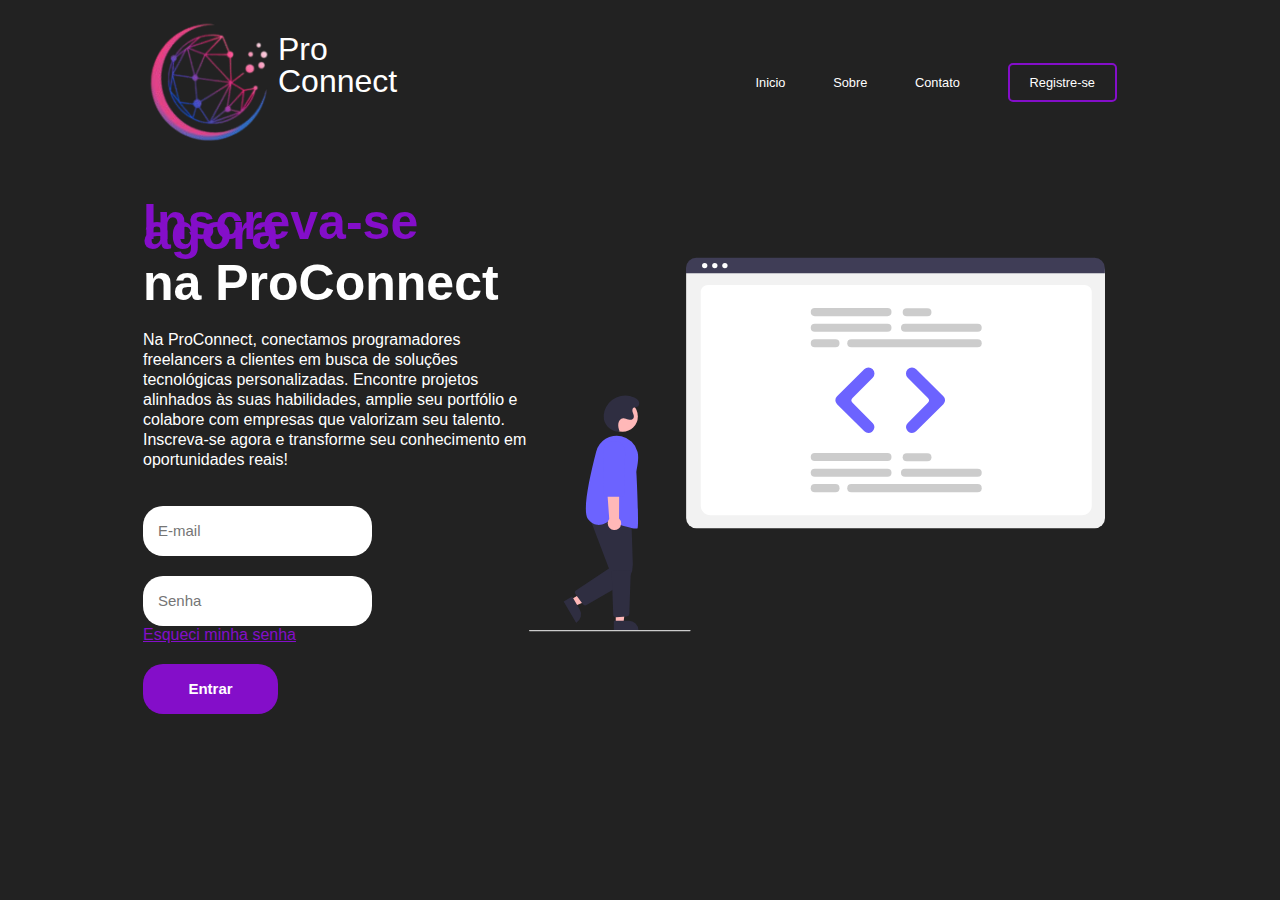
<file: index.html>
<!DOCTYPE html>
<html lang="pt-br">

<head>
    <meta charset="UTF-8">
    <meta name="viewport" content="width=device-width, initial-scale=1.0">
    <link rel="stylesheet" href="css/style.css">
    <link rel="stylesheet" href="css/cadastro.css">
    <link rel="shortcut icon" href="img/icoProConnect.png" type="image/x-icon">
    <script src="js/script.js" defer></script>
    <title>ProConnect</title>
</head>

<body>
    <header>
        <div id="titulo">
            <img src="img/icoProConnect.png" alt="">
            <div class="titulo">
                <h1>Pro</h1>
                <h1>Connect</h1>
            </div>
        </div>

        <ul class="links">
            <li><a href="../Navegacao/Nav.html">Inicio</a></li>
            <li><a href="../Sobre nós/sobre.html">Sobre</a></li>
            <li><a href="../Sobre nós/sobre.html">Contato</a></li>
            <li><input type="checkbox" id="menuAberto">
                <label for="menuAberto" class="abrirMenu">Registre-se</label>
                <div class="desfocado">
                    <div class="cadastrarSe">
                        <div class="cadastrar">
                            <h1>Cadastrar-se</h1>
                            <br>
                            <div class="infos">
                                <form action="" id="formRegistro">
                                    <div class="nome">
                                        <label for="text" class="nomeUs">Nome de Usuário:</label>
                                        <input type="text" id="nome" required>
                                    </div><br>
                                    <div class="email">
                                        <label for="email">E-Mail:</label>
                                        <input type="text" id="email" required>
                                    </div><br>
                                    <div class="senha">
                                        <label for="senha" id="lSenha">Senha:</label>
                                        <input type="password" id="senha" onkeyup="valida()">
                                    </div><br>
                                    <div class="cSenha">
                                        <label for="cSenha">Confirme sua Senha:</label>
                                        <input type="password" id="cSenha" required>
                                    </div>
                                    <div id="mErro"></div>
                                    <div class="acessar" >
                                        <button type="submit" onkeyup="alerta()">Acessar</button>
                                    </div>
                                    <label for="menuAberto" class="fecharMenu"><img src="img/X.png" alt=""></label>
                                </form>
                            </div>
                        </div>
                    </div>
        </ul>
    </header>

    <main>
        <aside id="inicio">
            <h2><span>Inscreva-se agora</span></h2>
            <h2>na ProConnect</h2>
            <p>Na ProConnect, conectamos programadores freelancers a clientes em busca de soluções tecnológicas
                personalizadas. Encontre projetos alinhados às suas habilidades, amplie seu portfólio e colabore com
                empresas que valorizam seu talento. Inscreva-se agora e transforme seu conhecimento em oportunidades
                reais!</p>
            <form id="formLogin">
                <div class="login">
                    <input type="email" name="email" id="emailLogin" placeholder="E-mail" required>
                    <input type="password" name="senha" id="senhaLogin" placeholder="Senha" required>
                </div>
                <div class="senha">
                    <a href="Senha/senha.html">Esqueci minha senha</a>
                </div>
                <input type="submit" name="enviar" id="enviar" value="Entrar" required>
            </form>
        </aside>

        <aside id="imagem">
            <img src="img/img inicio.svg" alt="">
        </aside>
    </main>
    
</body>

</html>
</file>
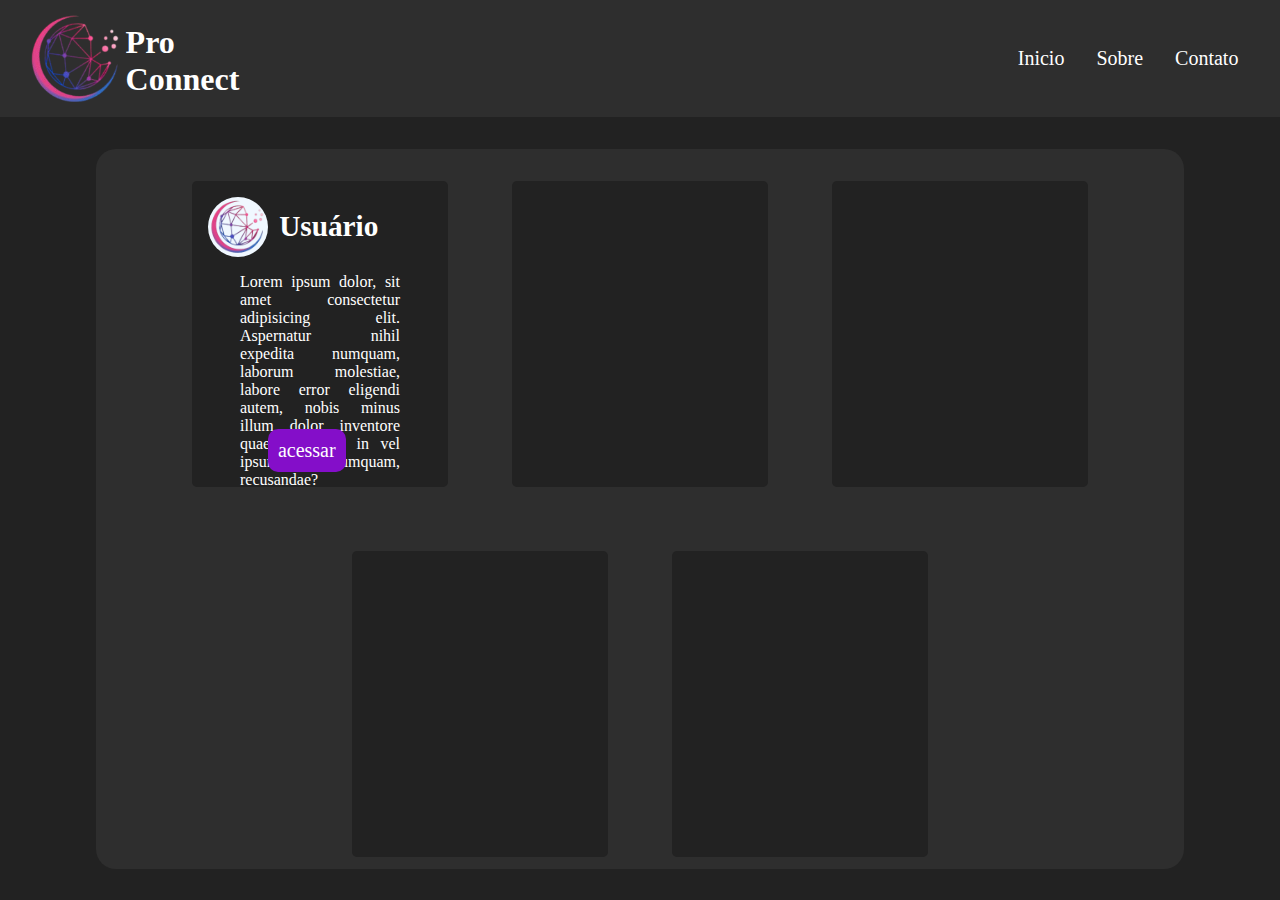
<file: inicio.html>
<!DOCTYPE html>
<html lang="pt-br">
<head>
    <meta charset="UTF-8">
    <meta name="viewport" content="width=device-width, initial-scale=1.0">
    <link rel="stylesheet" href="css/inicio.css">
    <link rel="shortcut icon" href="img/icoProConnect.png">
    <title>Início</title>
</head>

<body>
    <header>
        <div class="cabecalho">
            <img src="img/icoProConnect.png" alt="">
            <div class="titulo">
                <h1>Pro</h1>
                <h1>Connect</h1>
            </div>
        </div>
        
        <div class="links">
            <ul>
                <li><a href="">Inicio</a></li>
                <li><a href="">Sobre</a></li>
                <li><a href="">Contato</a></li>
            </ul>
        </div>
    </header>

    <div class="geral">
        <section id="cartoes">
            <div class="cardsBack">
                <div class="usuario">
                    <img src="img/icoProConnect.png" alt="">
                    <h3>Usuário</h3>
                </div>

                <div class="pedido">
                    <p>Lorem ipsum dolor, sit amet consectetur adipisicing elit. Aspernatur nihil expedita numquam, laborum molestiae, labore error eligendi autem, nobis minus illum dolor inventore quaerat eveniet in vel ipsum. Numquam, recusandae?</p>
                </div>

                <a href="">acessar</a>
            </div>

            <div class="cardsBack">
                
            </div>
            <div class="cardsBack">
                
            </div>
            <div class="cardsBack">
                
            </div>
            <div class="cardsBack">
                
            </div>    
        </section>
    </div>
</body>
</html>
</file>
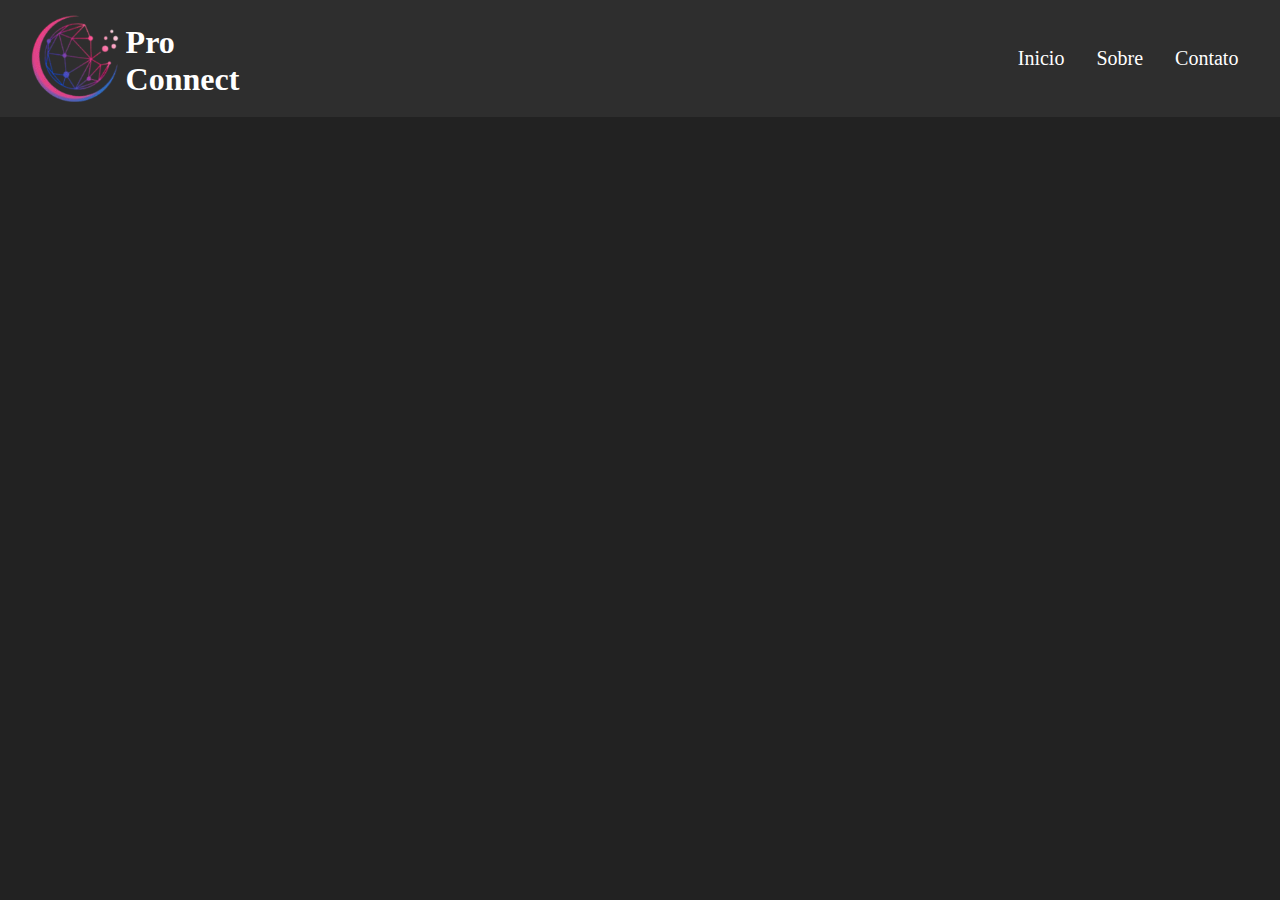
<file: contato/contato.html>
<!DOCTYPE html>
<html lang="pt-br">
<head>
    <meta charset="UTF-8">
    <meta name="viewport" content="width=device-width, initial-scale=1.0">
    <link rel="stylesheet" href="../css/contato.css">
    <script src="../js/contato.js"></script>
    <link rel="stylesheet" href="https://cdn.jsdelivr.net/npm/bootstrap-icons@1.11.3/font/bootstrap-icons.min.css">
    <link rel="shortcut icon" href="img/icoProConnect.png" type="image/x-icon">
    <title>Contatos</title>
</head>

<body>
    <header>
        <div class="cabecalho">
            <img src="../img/icoProConnect.png" alt="">
            <div class="titulo">
                <h1>Pro</h1>
                <h1>Connect</h1>
            </div>
        </div>
        
        <div class="links">
            <ul>
                <li><a href="../Navegacao/Nav.html">Inicio</a></li>
                <li><a href="../Sobre nós/sobre.html">Sobre</a></li>
                <li><a href="../Sobre nós/sobre.html">Contato</a></li>
            </ul>
        </div>
    </header>

    <section id="card">
       
    </section>
</body>
</html>
</file>
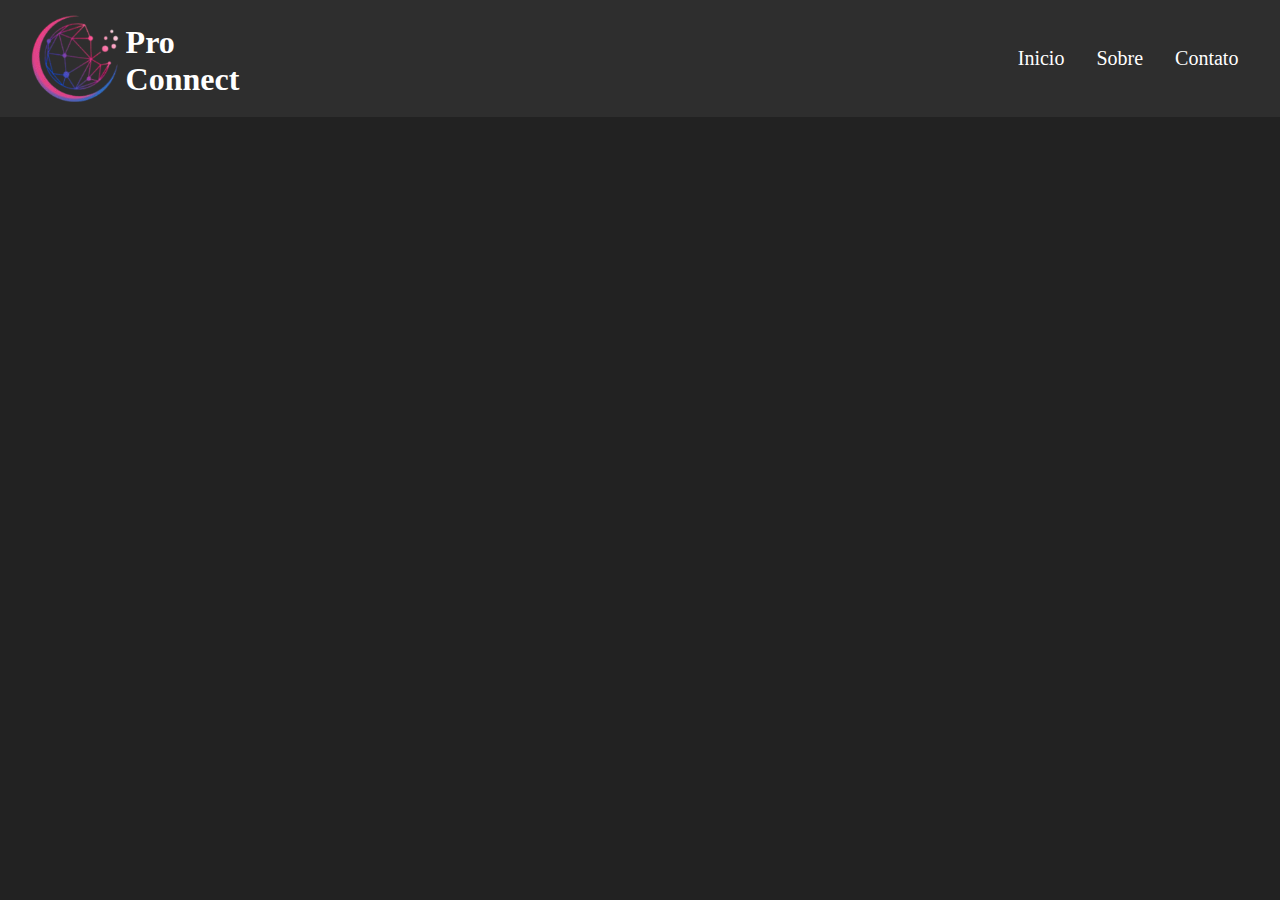
<file: contato/contato3.html>
<!DOCTYPE html>
<html lang="pt-br">
<head>
    <meta charset="UTF-8">
    <meta name="viewport" content="width=device-width, initial-scale=1.0">
    <link rel="stylesheet" href="../css/contato.css">
    <script src="../js/contato.js"></script>
    <link rel="stylesheet" href="https://cdn.jsdelivr.net/npm/bootstrap-icons@1.11.3/font/bootstrap-icons.min.css">
    <title>Contatos</title>
</head>

<body>
    <header>
        <div class="cabecalho">
            <img src="../img/icoProConnect.png" alt="">
            <div class="titulo">
                <h1>Pro</h1>
                <h1>Connect</h1>
            </div>
        </div>
        
        <div class="links">
            <ul>
                <li><a href="../Navegacao/Nav.html">Inicio</a></li>
                <li><a href="../Sobre nós/sobre.html">Sobre</a></li>
                <li><a href="../Sobre nós/sobre.html">Contato</a></li>
            </ul>
        </div>
    </header>

    
</body>
</html>
</file>
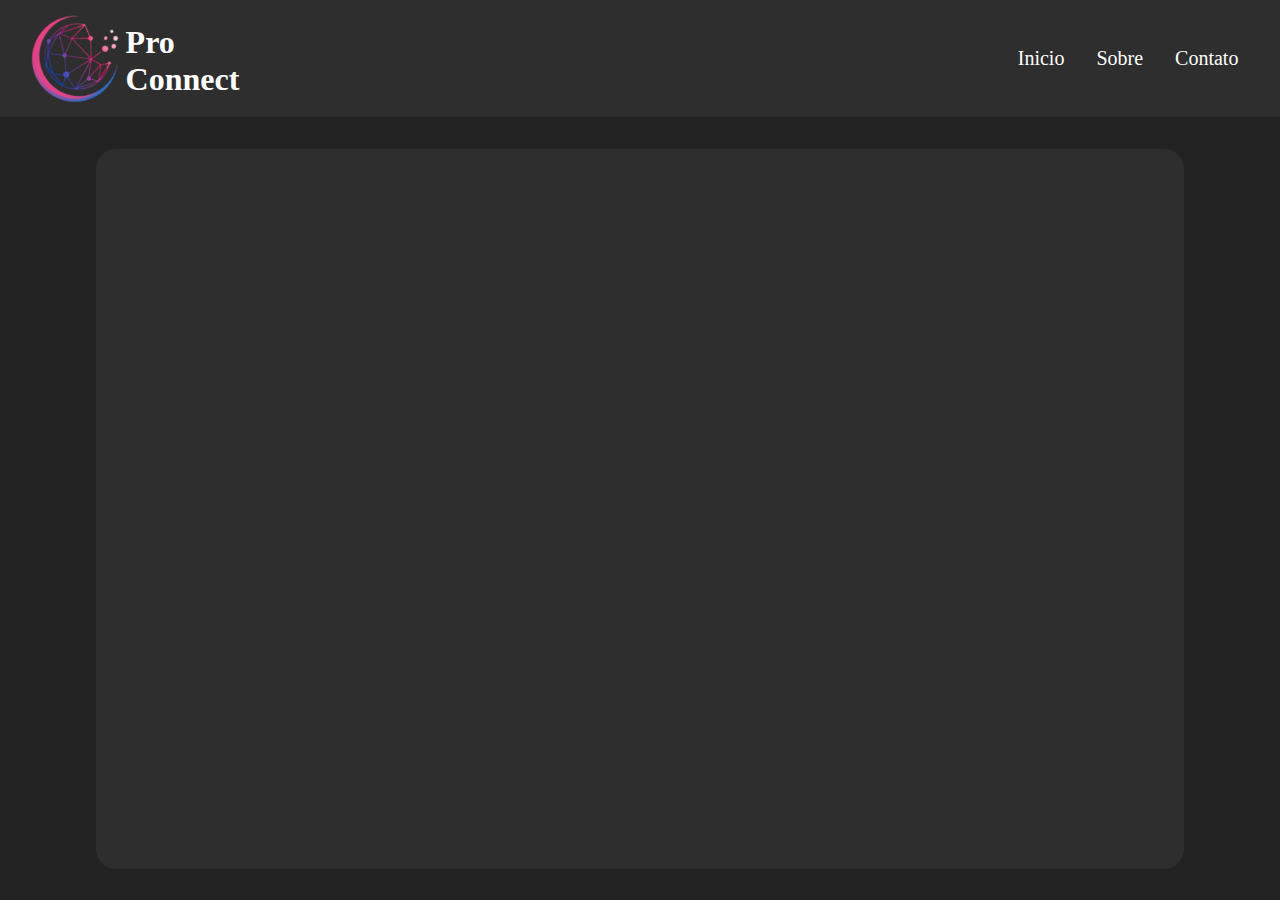
<file: Navegacao/Nav.html>
<!DOCTYPE html>
<html lang="pt-br">

<head>
    <meta charset="UTF-8">
    <meta name="viewport" content="width=device-width, initial-scale=1.0">
    <link rel="stylesheet" href="/css/cards.css">
    <link rel="shortcut icon" href="../img/icoProConnect.png">
    <link rel="stylesheet" href="https://cdn.jsdelivr.net/npm/bootstrap-icons@1.11.3/font/bootstrap-icons.min.css">
    <link rel="shortcut icon" href="img/icoProConnect.png" type="image/x-icon">
    <script defer src="../js/cards.js"></script>
    <title>Início</title>
</head>

<body>
    <header>
        <div class="cabecalho">
            <img src="../img/icoProConnect.png" alt="">
            <div class="titulo">
                <h1>Pro</h1>
                <h1>Connect</h1>
            </div>
        </div>

        <div class="links">
            <ul>
                <li><a href="../Navegacao/Nav.html">Inicio</a></li>
                <li><a href="../Sobre nós/sobre.html">Sobre</a></li>
                <li><a href="../Sobre nós/sobre.html">Contato</a></li>
            </ul>
        </div>
    </header>

    <div class="geral">
        <section id="cartoes">
            
        </section>
    </div>
</body>

</html>
</file>
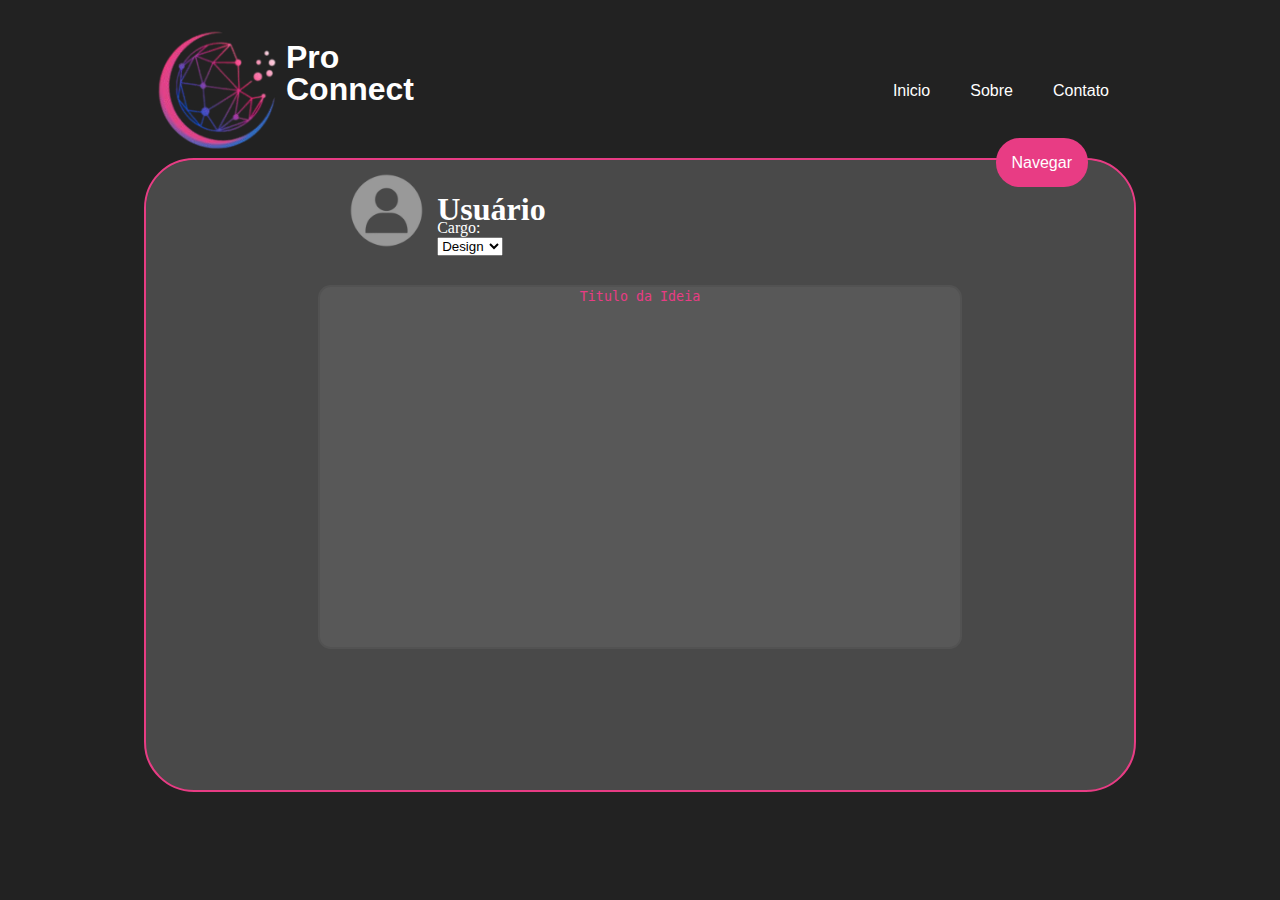
<file: Perfil/usuario.html>
<!DOCTYPE html>
<html lang="pt-br">

<head>
    <meta charset="UTF-8">
    <meta name="viewport" content="width=device-width, initial-scale=1.0">
    <link rel="stylesheet" href="../css/usuario.css">
    <link rel="shortcut icon" href="../img/icoProConnect.png" type="image/x-icon">
    <link rel="stylesheet" href="https://cdn.jsdelivr.net/npm/bootstrap-icons@1.11.3/font/bootstrap-icons.min.css">
    <title>Usuário</title>
</head>

<body>
    <header>
        <div id="titulo">
            <img src="../img/icoProConnect.png" alt="">
            <div class="titulo">
                <h1>Pro</h1>
                <h1>Connect</h1>
            </div>
        </div>

        <ul class="links">
            <li><a href="../Navegacao/Nav.html">Inicio</a></li>
            <li><a href="../Sobre nós/sobre.html">Sobre</a></li>
            <li><a href="|">Contato</a></li>
        </ul>
    </header>

    <main>
        <section class="user">
            <div class="headerUser">
                <div class="infoUser">
                    <div class="fotouser">
                        <img src="../img/user1.png.png" alt="">
                    </div>
                    <div class="chack">
                        <div class="titulodep">
                            <h1>Usuário</h1>
                        </div>
                        <label for="">Cargo:</label>
                        <select name="cargo">
                            <option value="">Design</option>
                            <option value="">Front-end</option>
                            <option value="">Back-end</option>
                            <option value="">Full-stack</option>
                        </select>
                    </div>
                </div>
            </div>
            <div class="navegar">
                <a class="navegarButton" href="../Navegacao/Nav.html">Navegar</a>
            </div>
            <div class="infoPerfil">
                <textarea class="tituloIdeia" placeholder="Titulo da Ideia"></textarea>
                <textarea class="text" placeholder="Digite aqui..."> </textarea>
            </div>
        </section>
    </main>
</body>

</html>
</file>
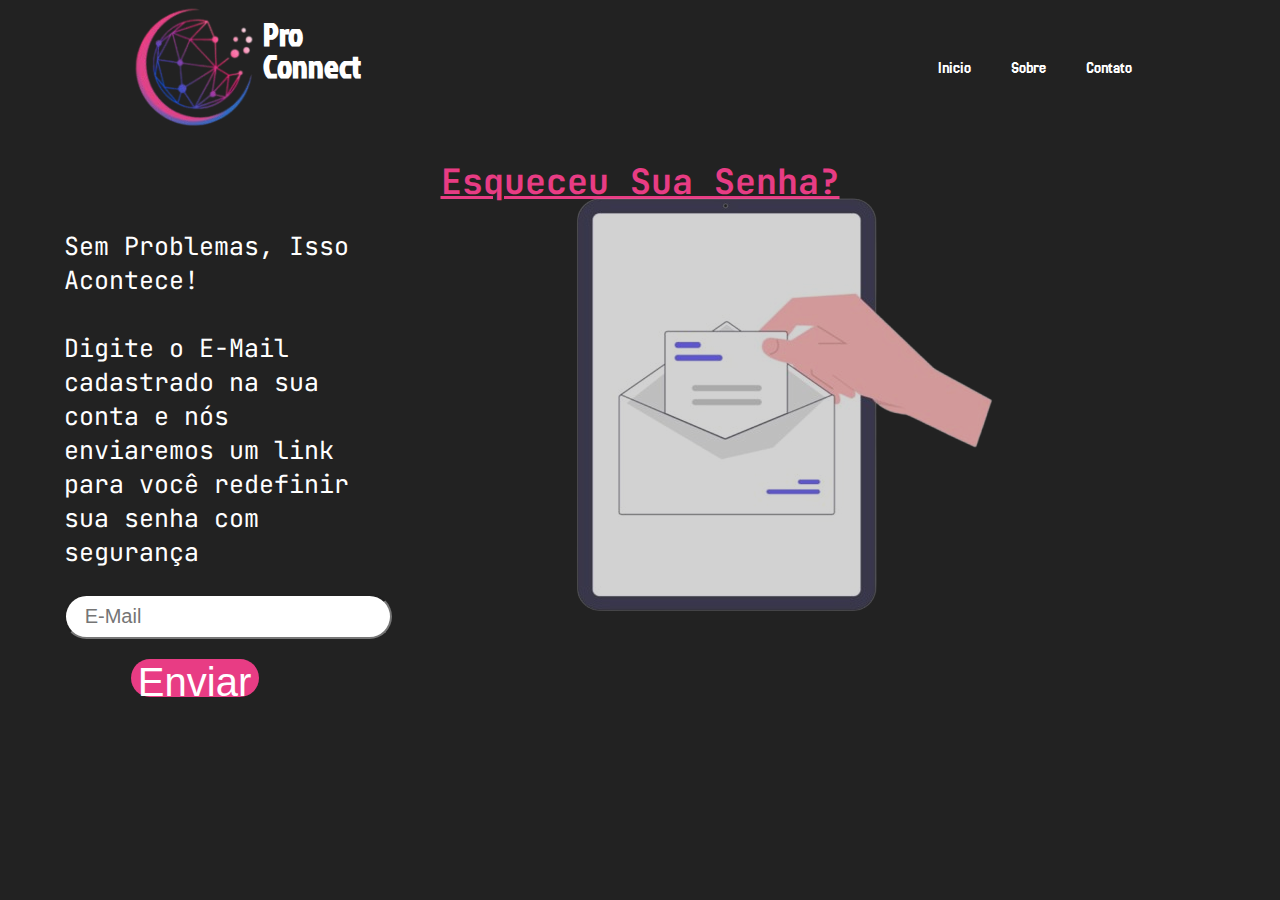
<file: Senha/Senha.html>
<!DOCTYPE html>
<html lang="pt-br">

<head>
    <meta charset="UTF-8">
    <meta name="viewport" content="width=device-width, initial-scale=1.0">
    <link rel="stylesheet" href="../css/senha.css">
    <link rel="shortcut icon" href="../img/icoProConnect.png" type="image/x-icon">
    <link rel="stylesheet" href="https://cdn.jsdelivr.net/npm/bootstrap-icons@1.11.3/font/bootstrap-icons.min.css">
    <title>Esqueceu Sua Senha?</title>
</head>

<body>
    <header>
        <div id="titulo">
            <img src="../img/icoProConnect.png" alt="">
            <div class="titulo">
                <h1>Pro</h1>
                <h1>Connect</h1>
            </div>
        </div>

        <ul class="links">
            <li><a href="../Navegacao/Nav.html">Inicio</a></li>
            <li><a href="../Sobre nós/sobre.html">Sobre</a></li>
            <li><a href="../Sobre nós/sobre.html">Contato</a></li>
        </ul>
    </header>
    <div class="senhas">
        <h1 class="eSenha">Esqueceu Sua Senha?</h1>

        <span class="desc">Sem Problemas, Isso Acontece! <br><br> Digite o E-Mail cadastrado na sua conta e nós
            enviaremos
            um link para você redefinir sua senha com segurança</span>
        <div class="email">
            <input type="email" name="" id="email" placeholder="   E-Mail">
            <br>
            <button class="botao">Enviar</button>
        </div>
        <img class="imgg" src="../img/Control-V-removebg-preview.png" alt="">
    </div>
</body>

</html>
</file>
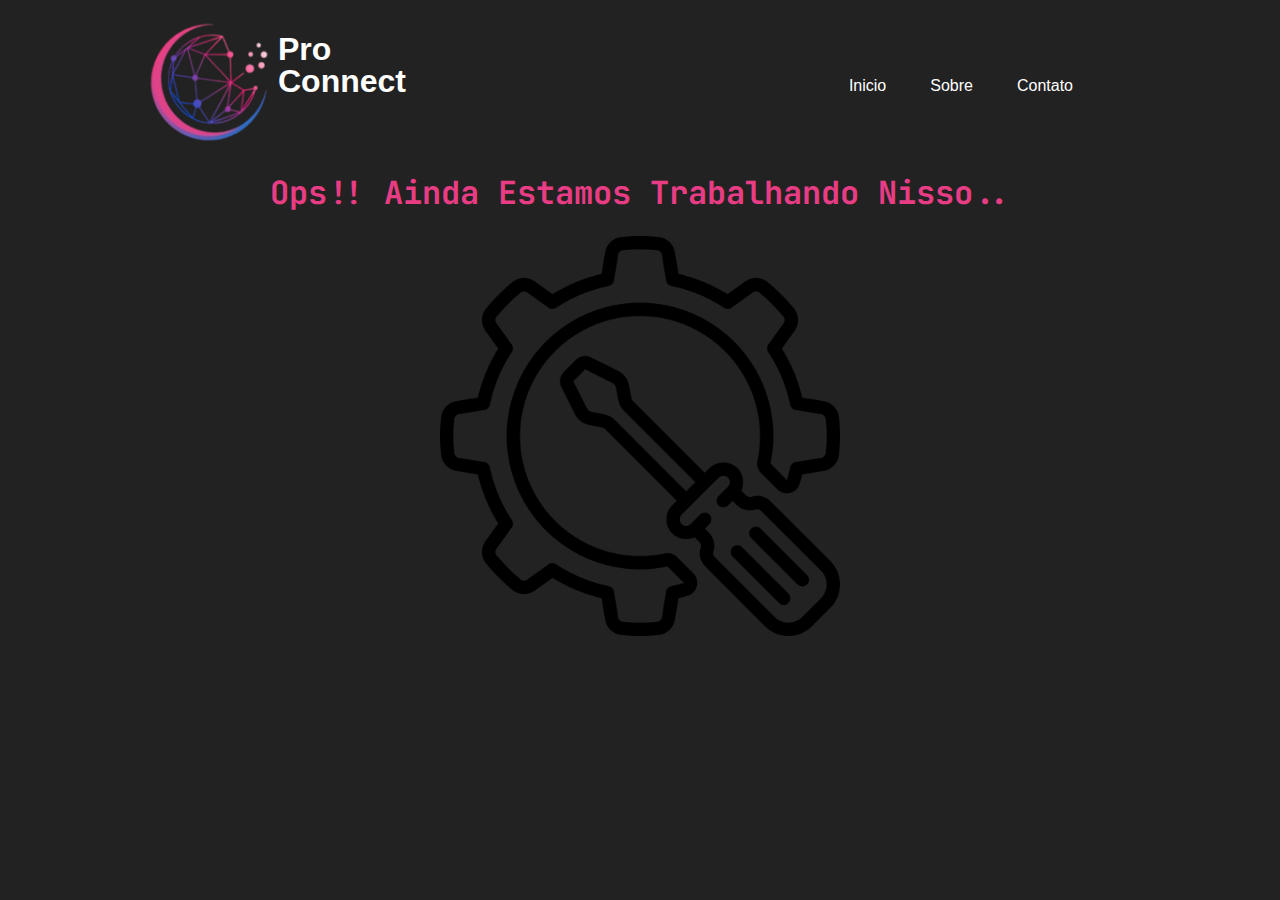
<file: Sobre nós/sobre.html>
<!DOCTYPE html>
<html lang="pt-br">
<head>
    <meta charset="UTF-8">
    <meta name="viewport" content="width=device-width, initial-scale=1.0">
    <link rel="stylesheet" href="../css/aindaEstamos.css">
    <link rel="shortcut icon" href="../img/icoProConnect.png" type="image/x-icon">
    <title>Ainda Estamos Trabalhando Nisso...</title>
</head>
<body>
    <header>
        <div id="titulo">
            <img src="../img/icoProConnect.png" alt="">
            <div class="titulo">
                <h1>Pro</h1>
                <h1>Connect</h1>
            </div>
        </div>

        <ul class="links">
            <li><a href="../Navegacao/Nav.html">Inicio</a></li>
            <li><a href="">Sobre</a></li>
            <li><a href="">Contato</a></li>
            <li>
                <div class="icones">
                    <i class="bi bi-bell"></i>
                    <i class="bi bi-github"></i>
                    <i class="bi bi-person-circle"></i>
                </div>
            </li>
        </ul>
    </header>
<div class="ops">
    <h1>Ops!! Ainda Estamos Trabalhando Nisso..</h1>

    <img src="../img/aindaEstamos.png" alt="">
</div>
</body>
</html>
</file>
<file: css/style.css>
body{
    background-color: rgb(34, 34, 34);
    color: white;
    margin: 0 auto;
    padding: 15px;
}

header{
    display: flex;
    flex-direction: row;
    justify-content: space-between;
    align-items: center;
}

header ul {
    margin-right: 10vw;
}

#titulo{
    margin-left: 10vw;
    display: flex;
    line-height: 10px;
}

#titulo h1{
    font-family: "Jockey One", sans-serif;
    display: flex;
}

#titulo img{
    height: 15vh;
}

.titulo {
    margin-top: 0.5rem;
}

li{
    display: inline-block;
    margin: 20px;
}

a{
    font-family: "Jersey 25", sans-serif;
    color: white;
    text-decoration: none;
}

a:hover{
    color: rgb(132, 14, 201);
    transition: 0.3s all;
}

#inscrevase{
    border: 2px solid rgb(132, 14, 201);
    padding: 10px;
    border-radius: 15px;
}

#inscrevase:hover{
    background-color: rgb(132, 14, 201);
    color: white;
}

h1{
    font-weight: 200;
}

main{
    display: flex;
    flex-direction: row;
    margin-top: 25px;
    justify-content: space-between;
}

h2{
    font-size: 50px;
    font-family: "Jockey One", sans-serif; 
    line-height: 10px;
}

span{
    color: rgb(132, 14, 201);
}

p{
    line-height: 20px;
    max-width: 500px;
}

form{
    display: flex;
    flex-direction: column;
    width: 70%;
}

form [type="submit"]{
    height: 50px;
    width: 50%;
    background-color: rgb(132, 14, 201);
    color: white;
    font-weight: bold;
    transition: background-color 0.2s;
}

form [type="submit"]:hover{
    cursor: pointer;
    background-color: rgb(87, 9, 133);
}

form a {
    margin-top: 0.3rem;
    text-decoration: underline;
    color: rgb(132, 14, 201);
}

input{
    margin-top: 20px;
    height: 20px;
    padding: 15px;
    border-radius: 20px;
    border: none;
    font-size: 15px;
}

#imagem img{
    width: 45vw;
    height: 100%;
    margin-right: 10rem;
}

#inicio{
    margin-left: 10vw;
}

#inicio p {
    font-family: "Jockey One", sans-serif;  
}

.links {
    font-family: "JetBrains Mono", monospace;
    font-size: 1vw;
}
</file>
<file: css/cadastro.css>
.abrirMenu {
    font-family: "Jersey 25", sans-serif;
    padding: 10px 20px;
    color: white;
    border: 2px solid #840EC9;
    cursor: pointer;
    border-radius: 5px;
}

.cadastrar h1 {
    font-family: "JetBrains Mono", monospace;
    color: #e83c84c3;
    text-decoration: underline;
}

.desfocado {
    position: fixed;
    top: 0;
    left: 0;
    width: 100%;
    height: 100%;
    background: rgba(0, 0, 0, 0.5);
    backdrop-filter: blur(5px);
    display: none;
    justify-content: center;
    align-items: center;
}

.cadastrarSe {
    background: #222222;
    width: 500px;
    padding: 0px;
    border: 3px solid #e83c84c3;
    border-radius: 86px 32px 86px 86px;
    box-shadow: 0 0 10px rgba(0, 0, 0, 0.3);
    text-align: center;
    position: relative;
}

.fecharMenu {
    color: #e83c84c3;
    cursor: pointer;
    height: 25rem;
    position: absolute;
    top: -0.2rem;
    left: 26.6rem;
}

.fecharMenu img {
    width: 24px;
    height: 24px;
    border: 2px solid #e83c84c3;
    border-radius: 6px 35px 7px 26px;
    padding: 1.5rem;
}

#menuAberto {
    display: none;
}

#menuAberto:checked ~ .desfocado {
    display: flex;
}

.infos {
    display: flex;
    flex-direction: column;
    align-items: center;
}

.infos label {
    display: flex;
    font-family: "JetBrains Mono", monospace;
    color: white;
    font-size: 1.2rem;
    text-align: left;
    width: 100%;
}

.infos input {
    width: 90%;
    max-width: 400px;
    height: 20px;
    background-color: #D9D9D9;
    border-radius: 12px;
    border: 1px solid #E83C84;
}

input:focus {
    outline: none;
}

.acessar {
    justify-content: center;
    align-items: center;
padding: 20px;
}

.acessar button {
    color: white;
    border: 2px solid #e83c84c3;
    font-size: 20px;
    font-family: "JetBrains Mono", monospace;
    background-color: #e83c84cb;
    height: 50px;
    width: 80%;
    border-radius: 12px;
}

.acessar button:hover {
    cursor: pointer;
    transition: 0.2s;
    background-color: #e83c8490;
}

#mErro {
    background-color: rgb(34, 34, 34);
    border: solid, 2px, #e83ca9b6;
    position: absolute;
    border-radius: 10px;
    bottom: 7vw;
    right: 2vw;
}
</file>
<file: css/inicio.css>
* {
    margin: 0;
    padding: 0;
    box-sizing: border-box;
}

body {
    background-color: rgb(34, 34, 34);
    width: 100vw;
    height: 100vh;
}

header {
    display: flex;
    align-items: center;
    height: 13vh;
    width: 100vw;
    background-color: #2E2E2E;
    justify-content: space-between;
}


header img {
    height: 100px;
    width: 100px;
}

.cabecalho {
    display: flex;
    margin-left: 2vw;
    align-items: center;
    cursor: pointer;
    
}

.titulo {
    display: flex;
    flex-direction: column;
    margin-top: 0.5vh;
    color: white;
}

.links ul{
    display: flex;
    margin-right: 2vw;
    list-style: none;
}

.links ul li a{
    text-decoration: none;
    padding: 1rem;
    font-size: 17px;
    color: white;
    font-size: 20px;
    transition: color 0.2s;
}

.links ul li a:hover {
    color: rgb(132, 14, 201);
}

.geral{
    height: 87vh;
    display: flex;
    justify-content: center;
    align-items: center;
}

#cartoes {
    width: 85vw;
    height: 80vh;
    display: flex;
    background-color: #2E2E2E;
    border-radius: 20px;
    flex-wrap: wrap;
    justify-content: center;
}

.cardsBack {
    width: 20vw;
    height: 34vh;
    background-color: #222222;
    margin: 2rem;
    position: relative;
    border-radius: 5px;
}

.usuario {
    display: flex;
    margin: 1rem;
    align-items: center;
    font-size: 25px;
    color: white;
}

.usuario img {
    height: 60px;
    background-color: aliceblue;
    border-radius: 50%;
    margin-right: 0.7rem;
}

.pedido {
    text-align: justify;
    padding: 0 3rem;
    color: white;
}

.geral a {
    text-decoration: none;
    list-style: none;
    position: absolute;
    bottom: 15px;
    right: 40%;
    font-size: 20px;
    color: white;
    background-color: rgb(132, 14, 201);
    padding: 10px;
    border-radius: 10px;
}
</file>
<file: css/contato.css>
* {
    margin: 0;
    padding: 0;
    box-sizing: border-box;
}

body {
    height: 100vh;
    width: 100vw;
    background-color: rgb(34, 34, 34);
    display: flex;
    align-items: center;
    justify-content: center;
    flex-direction: column;
}

header {
    display: flex;
    align-items: center;
    height: 13vh;
    width: 100vw;
    background-color: #2E2E2E;
    justify-content: space-between;
    position: fixed;
    top: 0;
}

header img {
    height: 100px;
    width: 100px;
}

.cabecalho {
    display: flex;
    margin-left: 2vw;
    align-items: center;
    cursor: pointer;
    
}

.titulo {
    display: flex;
    flex-direction: column;
    margin-top: 0.5vh;
    color: white;
}

.links ul{
    display: flex;
    margin-right: 2vw;
    list-style: none;
}

.links ul li a{
    text-decoration: none;
    padding: 1rem;
    font-size: 17px;
    color: white;
    font-size: 20px;
    transition: color 0.2s;
}

.links ul li a:hover {
    color: rgb(132, 14, 201);
}

.icones {
    display: flex;
    width: 100%;
    height: auto;
    gap: 20px;
    font-size: 40px;
}

.icones i:hover {
    cursor: pointer;
}

#card {
    display: flex;
    align-items: center;
    justify-content: center;
    flex-direction: column;
}

.card {
    background-color: #2E2E2E;
    width: 80%;
    height: 70%;
    margin-top: 6rem;
    border-radius: 20px;
    display: flex;
    align-items: center;
    justify-content: center;
    flex-direction: column;
    position: absolute;
}

.card h1 {
    color: white;
    margin-top: 0.5rem;
    position: absolute;
    top: 0;
    font-size: 3rem;
}

.card i {
    color: white;
    font-size: 50px;
}

.card p {
   color: white;
   font-size: 2rem;
   margin-left: 1rem;
   margin-bottom: 0.6rem;
}

.email {
   display: flex;
    align-items: center;
}
</file>
<file: css/cards.css>
* {
    margin: 0;
    padding: 0;
    box-sizing: border-box;
}

body {
    background-color: rgb(34, 34, 34);
    width: 100vw;
    height: 100vh;
}

header {
    display: flex;
    align-items: center;
    height: 13vh;
    width: 100vw;
    background-color: #2E2E2E;
    justify-content: space-between;
}


header img {
    height: 100px;
    width: 100px;
}

.cabecalho {
    display: flex;
    margin-left: 2vw;
    align-items: center;
    cursor: pointer;
    
}

.titulo {
    display: flex;
    flex-direction: column;
    margin-top: 0.5vh;
    color: white;
}

.links ul{
    display: flex;
    margin-right: 2vw;
    list-style: none;
}

.links ul li a{
    text-decoration: none;
    padding: 1rem;
    font-size: 17px;
    color: white;
    font-size: 20px;
    transition: color 0.2s;
}

.links ul li a:hover {
    color: rgb(132, 14, 201);
}

.icones {
    display: flex;
    width: 100%;
    height: auto;
    gap: 20px;
    font-size: 40px;
}

.icones i:hover {
    cursor: pointer;
}

.geral{
    height: 87vh;
    display: flex;
    justify-content: center;
    align-items: center;
}

#cartoes {
    width: 85vw;
    height: 80vh;
    display: flex;
    background-color: #2E2E2E;
    border-radius: 20px;
    flex-wrap: wrap;
    justify-content: center;
}

.cardsBack {
    width: 20vw;
    height: 40vh;
    background-color: #222222;
    margin: 2rem;
    position: relative;
    border-radius: 5px;
}

.usuario {
    display: flex;
    margin: 1rem;
    font-size: 25px;
    color: white;
}

.usuario img {
    height: 60px;
    background-color: aliceblue;
    border-radius: 50%;
    margin-right: 0.7rem;
}

.pedido {
    text-align: justify;
    padding: 0 3rem;
    color: white;
}

.geral button{
    text-decoration: none;
    list-style: none;
    position: absolute;
    bottom: 15px;
    right: 40%;
    font-size: 20px;
    color: white;
    background-color: rgb(132, 14, 201);
    padding: 10px;
    border-radius: 10px;
}
</file>
<file: css/usuario.css>
body {
    background-color: rgb(34, 34, 34);
    color: white;
    padding: 15px;

}

header {
    display: flex;
    flex-direction: row;
    justify-content: space-between;
    align-items: center;
}

header ul {
    margin-right: 10vw;
    display: flex;
    align-items: center;
}

#titulo {
    margin-left: 10vw;
    display: flex;
    line-height: 10px;
}

#titulo h1 {
    font-family: "Jockey One", sans-serif;
    display: flex;
}

#titulo img {
    height: 15vh;
}

.titulo {
    margin-top: 0.5rem;
}

li {
    display: inline-block;
    margin: 20px;
}


a {
    font-family: "Jersey 25", sans-serif;
    color: white;
    text-decoration: none;
}

a:hover {
    color: rgb(132, 14, 201);
    transition: 0.3s all;
}

.icones {
    display: flex;
    gap: 20px;
    font-size: 40px;
}

.icones i:hover {
    cursor: pointer;
}

main {
    display: flex;
    flex-direction: column;
    align-items: center;
    width: 100%;

}

.user {
    width: 80%;
    background-color: #494949;
    border: solid 2px #E83C84;
    display: flex;
    flex-direction: column;
    border-radius: 50px;
    height: 70vh;
    align-items: center;
    gap: 20px;
}

.fotouser {
    width: 20%;
}

.fotouser img {
    width: 100%;
    border-radius: 100%;
}

.infoUser {
    display: flex;
    align-items: center;

}


.headerUser {
    background-color: #494949;
    display: flex;
    justify-content: space-around;
    border-radius: 50px 50px 0 0;
    width: 100%;
}

.espaco {
    width: 20%;
}

.nomeUser {
    width: 100%;
    display: flex;
    justify-content: center;
}


.infouser {
    display: flex;
    justify-content: center;
}

.infoPerfil {
    background-color: rgb(88, 88, 88);
    height: 40vh;
    width: 50vw;
    border: solid, 2px rgb(82, 82, 82);
    gap: 2.9vw;
    border-radius: 1vw;
    display: flex;
    flex-direction: column;
}

.chack {
    display: flex;
    flex-direction: column;
    width: 100%;
}

select {
    width: 13%;
}

.titulodep {
    width: 100%;
    height: 50px;
    font-size: vw;
}

.tituloIdeia {
    background: none;
    border: none;
    text-align: center;
    resize: none;
    color: #000000;
    outline: none;
}

.tituloIdeia::placeholder {
    color: #E83C84;
}

.text {
    text-align: center;
    background: none;
    border: none;
    height: 100%;
    width: 100%;
    resize: none;
    color: #000000;
    outline: none;
}

.text::placeholder {
    color: rgb(49, 49, 49);
}

.navegar {
    position: absolute;
    top: 12vw;
    right: 15vw;
}

.navegarButton {
    background-color: #E83C84;
    padding: 1rem;
    width: 6vw;
    border-radius: 1.5rem;
    border: transparent;
    text-decoration: none;
}
</file>
<file: css/senha.css>
@import url('https://fonts.googleapis.com/css2?family=Jersey+25&family=JetBrains+Mono:ital,wght@0,100..800;1,100..800&family=Jockey+One&display=swap');

body{
    background-color: #222222;
    color: white;
    margin: 0 auto;
    padding:0;
}

header{
    display: flex;
    flex-direction: row;
    justify-content: space-between;
    align-items: center;
}

header ul {
    margin-right: 10vw;
    display: flex;
    align-items: center;
}

#titulo{
    margin-left: 10vw;
    display: flex;
    line-height: 10px;
}

#titulo h1{
    font-family: "Jockey One", sans-serif;
    display: flex;
}

#titulo img{
    height: 15vh;
}

.titulo {
    margin-top: 0.5rem;
}

li{
    display: inline-block;
    margin: 20px;
}


a{
    font-family: "Jersey 25", sans-serif;
    color: white;
    text-decoration: none;
}

a:hover{
    color: rgb(132, 14, 201);
    transition: 0.3s all;
}

.icones {
    display: flex;
    width: 100%;
    height: auto;
    gap: 20px;
    font-size: 40px;
}

.icones i:hover {
    cursor: pointer;
}

.eSenha {
    color: #E83C84;
    font-family: "JetBrains Mono", monospace;
    display:flex;
    font-size: 35px;
    text-decoration: underline;
    justify-content: center;
}

.desc {
    margin-left: 5vw;
    display: flex;
    font-family: "JetBrains Mono", monospace;
    flex-direction: column;
    width: 25%;
    font-size: 25px;
}

.email input {
    margin-left: 5vw;
    margin-top: 2vw;
    font-size: 20px;
    height: 3vw;
    border-radius: 230px;
    width: 25vw;
}

.email button {
    margin-top: 20px;
    margin-left: 10.2vw;
    color: white;
    font-size: 40px;
    border: #E83C84;
    background-color: #E83C84;
    height: 3vw;
    width: 10vw;
    border-radius: 50px;
}

.imgg {
    position: absolute;
    display: flex;
    right: 19vw;
    top: 12vw;
    opacity: 80%;
}
</file>
<file: css/aindaEstamos.css>
@import url('https://fonts.googleapis.com/css2?family=JetBrains+Mono:ital,wght@0,100..800;1,100..800&display=swap');

body{
    background-color: rgb(34, 34, 34);
    color: white;
    margin: 0 auto;
    padding: 15px;
}

header{
    display: flex;
    flex-direction: row;
    justify-content: space-between;
    align-items: center;
}

header ul {
    margin-right: 10vw;
}

#titulo{
    margin-left: 10vw;
    display: flex;
    line-height: 10px;
}

#titulo h1{
    font-family: "Jockey One", sans-serif;
    display: flex;
}

#titulo img{
    height: 15vh;
}

.titulo {
    margin-top: 0.5rem;
}

li{
    display: inline-block;
    margin: 20px;
}

a{
    font-family: "Jersey 25", sans-serif;
    color: white;
    text-decoration: none;
}

a:hover{
    color: rgb(132, 14, 201);
    transition: 0.3s all;
}


.ops {
    display: flex;
    align-items: center;
    flex-direction: column;
    width: 100%;
    height: auto;
}

.ops h1{
    color: rgb(232, 60, 132);
    font-family: "JetBrains Mono", monospace;
}
.ops img{
    color: rgb(232, 60, 132);
    text-decoration: underline;
    width: 32%;
    height: 100%;
}
</file>
